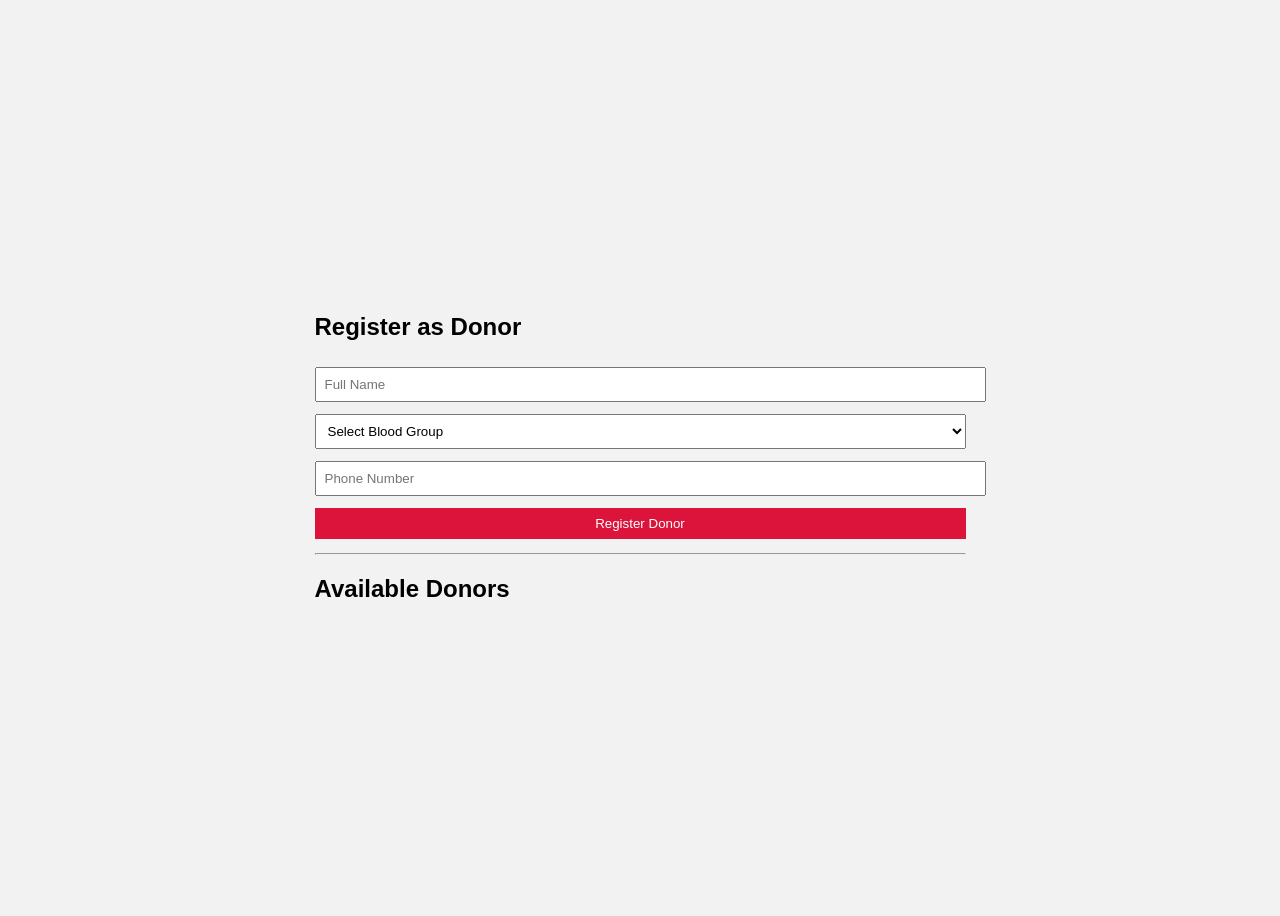
<file: index.html>
<!DOCTYPE html>
<html lang="en">
<head>
    <meta charset="UTF-8">
    <title>Blood Donation Management</title>
    <link rel="stylesheet" href="style.css">
</head>
<body>

<div class="container">
    <h2>Register as Donor</h2>

    <form id="donorForm">
        <input type="text" id="name" placeholder="Full Name" required>

        <select id="bloodGroup">
            <option value="">Select Blood Group</option>
            <option>A+</option>
            <option>A-</option>
            <option>B+</option>
            <option>B-</option>
            <option>O+</option>
            <option>O-</option>
            <option>AB+</option>
            <option>AB-</option>
        </select>

        <input type="text" id="contact" placeholder="Phone Number" required>

        <button type="submit">Register Donor</button>
    </form>

    <hr>

    <h2>Available Donors</h2>
    <div id="donorList"></div>
</div>

<script src="script.js"></script>
</body>
</html>
</file>
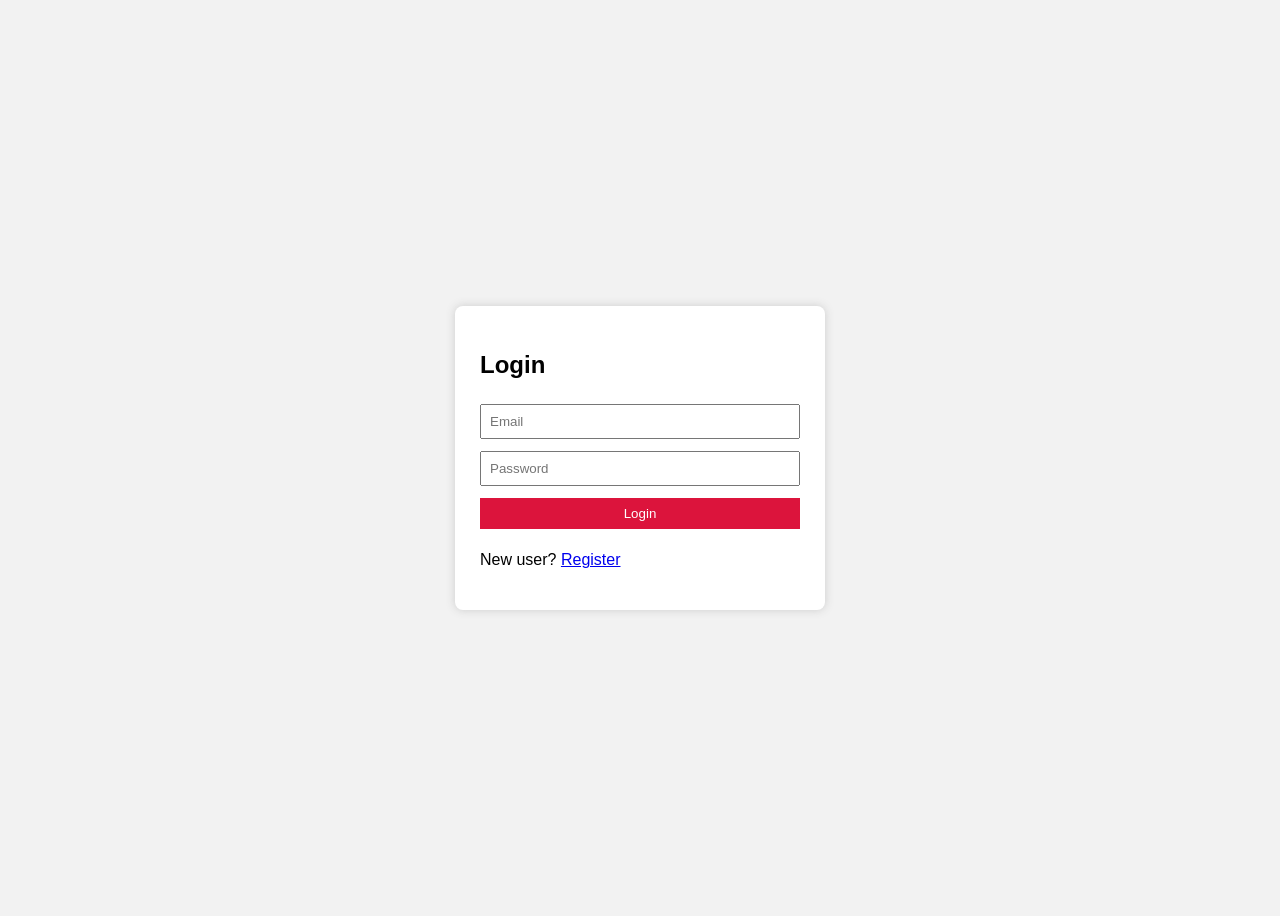
<file: dashboard.html>
<!DOCTYPE html>
<html>
<head>
  <title>Dashboard</title>
  <link rel="stylesheet" href="style.css">
</head>

<body>

<div class="card" style="width:700px">

<h2>Blood Donor Dashboard</h2>
<button onclick="logout()">Logout</button>

<h3>Add Donor</h3>

<input id="name" placeholder="Name">

<select id="blood">
  <option>A+</option>
  <option>B+</option>
  <option>O+</option>
  <option>AB+</option>
</select>

<input id="phone" placeholder="Phone">
<input id="city" placeholder="City">

<button onclick="addDonor()">Add</button>

<h3>Donor List</h3>

<table>
<thead>
<tr>
<th>Name</th>
<th>Blood</th>
<th>Phone</th>
<th>City</th>
</tr>
</thead>

<tbody id="list"></tbody>
</table>

</div>


<script>
/* ================= AUTH CHECK ================= */

const token = localStorage.getItem("token");
if(!token) window.location = "login.html";


/* ================= LOGOUT ================= */

function logout(){
  localStorage.removeItem("token");
  window.location = "login.html";
}


/* ================= ADD DONOR ================= */

async function addDonor(){

  const donorData = {
    name: document.getElementById("name").value,
    bloodGroup: document.getElementById("blood").value,
    phone: document.getElementById("phone").value,
    city: document.getElementById("city").value
  };

  await fetch("http://localhost:5000/donors", {
    method: "POST",
    headers: {
      "Content-Type": "application/json",
      "Authorization": token
    },
    body: JSON.stringify(donorData)
  });

  // clear inputs
  name.value = "";
  phone.value = "";
  city.value = "";

  loadDonors();
}


/* ================= LOAD DONORS ================= */

async function loadDonors(){

  const res = await fetch("http://localhost:5000/donors", {
    headers: { Authorization: token }
  });

  const data = await res.json();

  const list = document.getElementById("list");
  list.innerHTML = "";

  data.forEach(d => {
    const row = `
      <tr>
        <td>${d.name}</td>
        <td>${d.bloodGroup}</td>
        <td>${d.phone}</td>
        <td>${d.city}</td>
      </tr>
    `;
    list.innerHTML += row;
  });
}


/* ================= INIT ================= */

loadDonors();

</script>

</body>
</html>
</file>
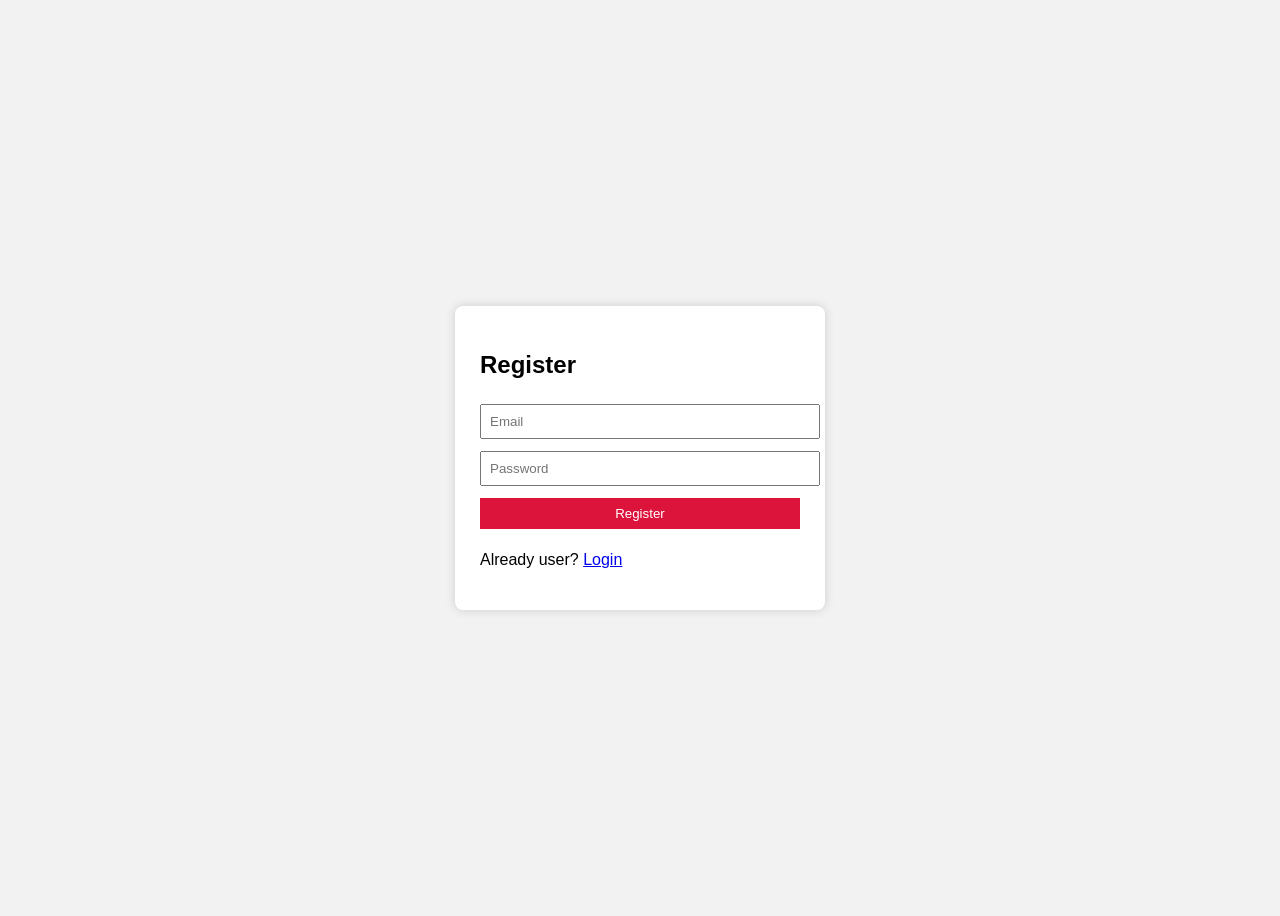
<file: register.html>
<!DOCTYPE html>
<html>
<head>
  <title>Register</title>
  <link rel="stylesheet" href="style.css">
</head>

<body>

<div class="card">
<h2>Register</h2>

<input id="email" placeholder="Email">
<input id="password" type="password" placeholder="Password">

<button onclick="register()">Register</button>

<p>Already user? <a href="login.html">Login</a></p>
<p id="msg"></p>
</div>


<script>
async function register(){

  const emailValue = document.getElementById("email").value;
  const passwordValue = document.getElementById("password").value;

  await fetch("http://localhost:5000/register",{
    method:"POST",
    headers:{"Content-Type":"application/json"},
    body:JSON.stringify({
      email: emailValue,
      password: passwordValue
    })
  });

  document.getElementById("msg").innerText = "Registered ✅ Go to login";
}
</script>

</body>
</html>
</file>
<file: style.css>
body{
  font-family: Arial;
  background:#f2f2f2;
  display:flex;
  justify-content:center;
  align-items:center;
  height:100vh;
}

.card{
  background:white;
  padding:25px;
  width:320px;
  border-radius:8px;
  box-shadow:0 0 10px #ccc;
}

input,select,button{
  width:100%;
  padding:8px;
  margin:6px 0;
}

button{
  background:crimson;
  color:white;
  border:none;
}

table{
  width:100%;
  margin-top:20px;
  border-collapse:collapse;
}

td,th{
  border:1px solid #ddd;
  padding:6px;
}
</file>
